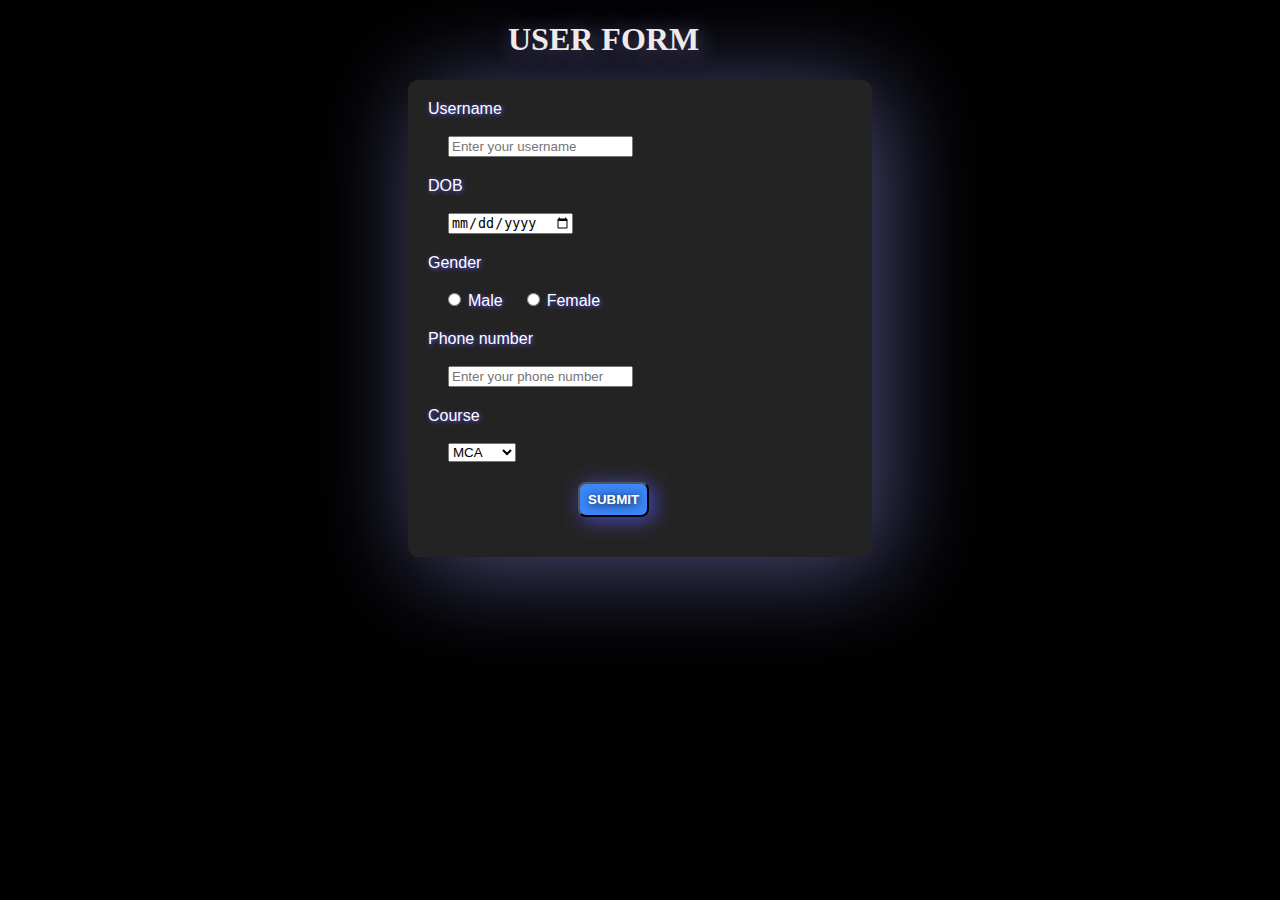
<file: WEEK1/index.html>
<!DOCTYPE html>
<html lang="en">
<head>
    <meta charset="UTF-8">
    <meta name="viewport" content="width=device-width, initial-scale=1.0">
    <link rel="stylesheet" href="style.css">
    <title>Forms - Lets learn it</title>
</head>
<body>
    <h1 class="form">USER FORM</h1>
    <form action="post">
        <div>
        <label for="username">Username</label><br><br>
        <input type="text" name="username" id="username" placeholder="Enter your username">
        </div>
        <div>
            <label for="dob">DOB</label><br><br>
            <input type="date" name="dob" id="dob">
        </div>
        <div>
            <label for="gender">Gender</label><br><br>
            <input type="radio" name="gender" id="male">
            <label for="male">Male</label>
            <input type="radio" name="gender" id="female">
            <label for="female">Female</label>
        </div>
        <div>
            <label for="phone">Phone number</label><br><br>
            <input type="number" name="phone" id="phone" placeholder="Enter your phone number">
        </div>
        <div>
            <label for="course">Course</label><br><br>
            <select name="course" id="course">
                <option value="mca">MCA</option>
                <option value="mba">MBA</option>
                <option value="btech">BTECH</option>
                <option value="msc">MSC</option>
            </select>
        </div>
        <div>
            <button type="button" onclick="location.href='thank.html'"><b>SUBMIT</b></button>
        </div>
    </form>
</body>
</html>
</file>
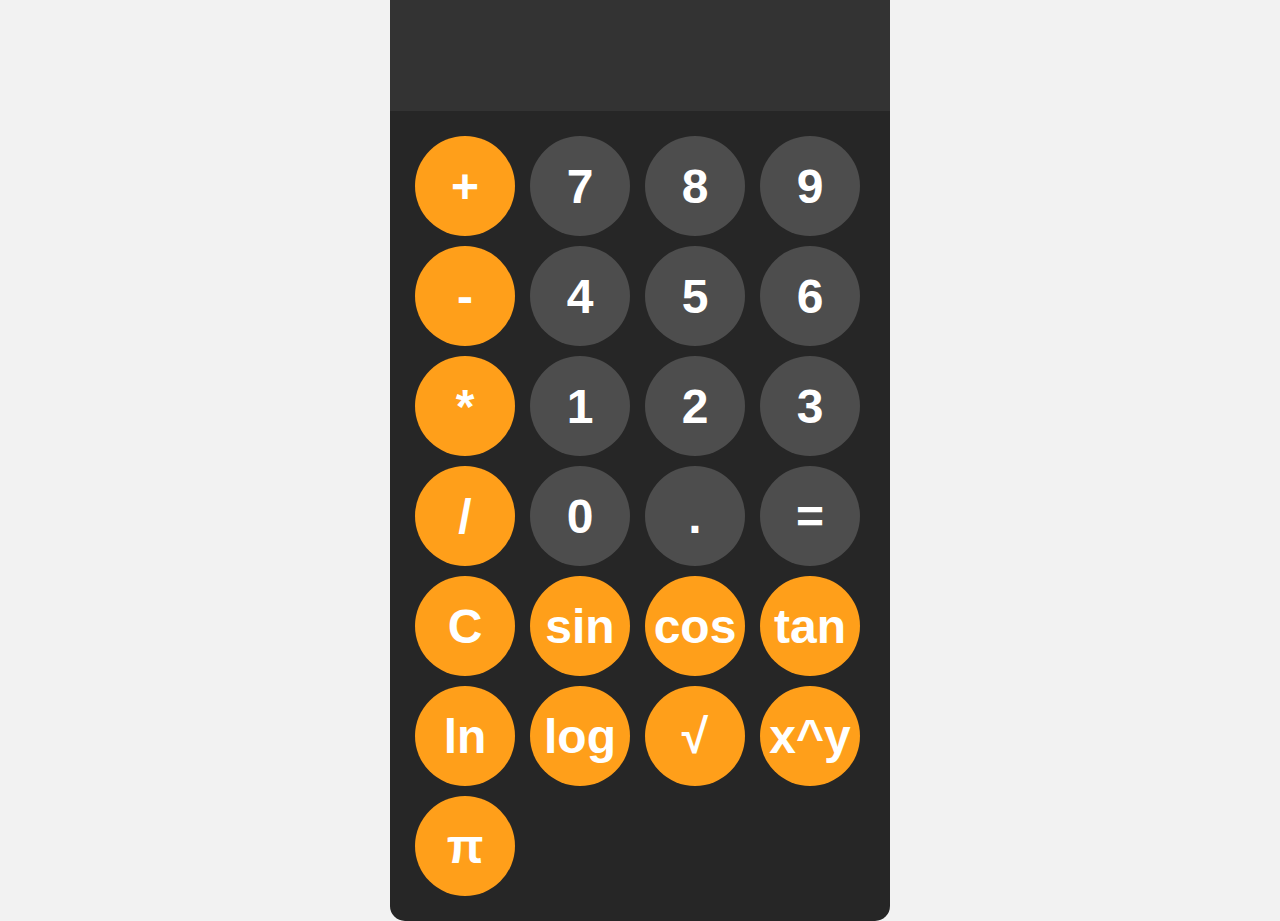
<file: WEEK3/index.html>
<!Doctype html>
<html lang="en">
    <head>
        <meta character="UTF-8">
        <meta name="viewport" content="width=device-width,initial-scale=1.0">
        <title>Document</title>
        <link rel="stylesheet" href="styles.css">
    </head>
    <body>

        <div id="calculator">
            <input id="display" readonly>
            <div id="keys">
                <button onclick="appendToDisplay('+')" class="operator-btn">+</button>
                <button onclick="appendToDisplay('7')">7</button>
                <button onclick="appendToDisplay('8')">8</button>
                <button onclick="appendToDisplay('9')">9</button>
                <button onclick="appendToDisplay('-')"class="operator-btn">-</button>
                <button onclick="appendToDisplay('4')">4</button>
                <button onclick="appendToDisplay('5')">5</button>
                <button onclick="appendToDisplay('6')">6</button>
                <button onclick="appendToDisplay('*')"class="operator-btn">*</button>
                <button onclick="appendToDisplay('1')">1</button>
                <button onclick="appendToDisplay('2')">2</button>
                <button onclick="appendToDisplay('3')">3</button>
                <button onclick="appendToDisplay('/')"class="operator-btn">/</button>
                <button onclick="appendToDisplay('0')">0</button>
                <button onclick="appendToDisplay('.')">.</button>
                <button onclick="calculate()">=</button>
                <button onclick="clearDisplay()" class="operator-btn">C</button>

                <button onclick="appendToDisplay('sin(')" class="operator-btn">sin</button>
                <button onclick="appendToDisplay('cos(')" class="operator-btn">cos</button>
                <button onclick="appendToDisplay('tan(')" class="operator-btn">tan</button>
                <button onclick="appendToDisplay('Math.log(')" class="operator-btn">ln</button>
                <button onclick="appendToDisplay('Math.log10(')" class="operator-btn">log</button>
                <button onclick="appendToDisplay('Math.sqrt(')" class="operator-btn">√</button>
                <button onclick="appendToDisplay('**')" class="operator-btn">x^y</button>
                <button onclick="appendToDisplay('Math.PI')" class="operator-btn">π</button>
            </div>
        </div>
        <script src="index.js"></script>
    </body>
</html>
</file>
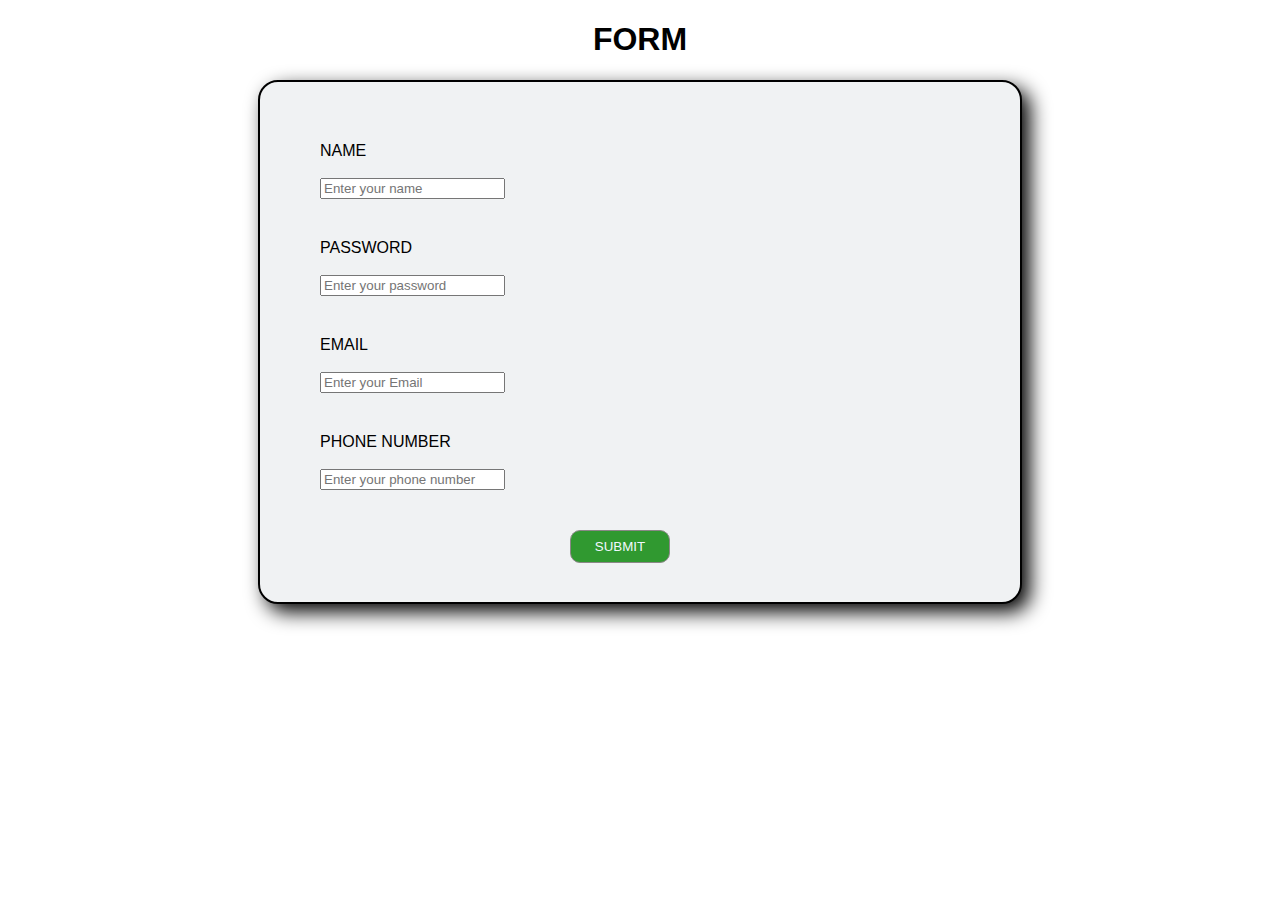
<file: WEEK4/index.html>
<!DOCTYPE html>
<html lang="en">
<head>
    <meta charset="UTF-8">
    <meta name="viewport" content="width=device-width, initial-scale=1.0">
    <title>Week 4</title>
    <link rel="stylesheet" href="style.css">
    <script src="script.js"></script>
</head>
<body>
    <h1>FORM</h1>
    <form action="post">
        <div>
            <label for="name">NAME</label><br><br>
            <input type="text" name="username" id="username" placeholder="Enter your name">
        </div>
        <div>
            <label for="password">PASSWORD</label><br><br>
            <input type="text" name="password" id="password" placeholder="Enter your password">
        </div>
        <div>
            <label for="email">EMAIL</label><br><br>
            <input type="email" name="password" id="password" placeholder="Enter your Email">
        </div>
        <div>
            <label for="mobile">PHONE NUMBER</label><br><br>
            <input type="text" name="phone" id="phone" placeholder="Enter your phone number">
        </div>
        <div>
            <button type="submit">SUBMIT</button>
        </div>
    </form>
</body>
</html>
</file>
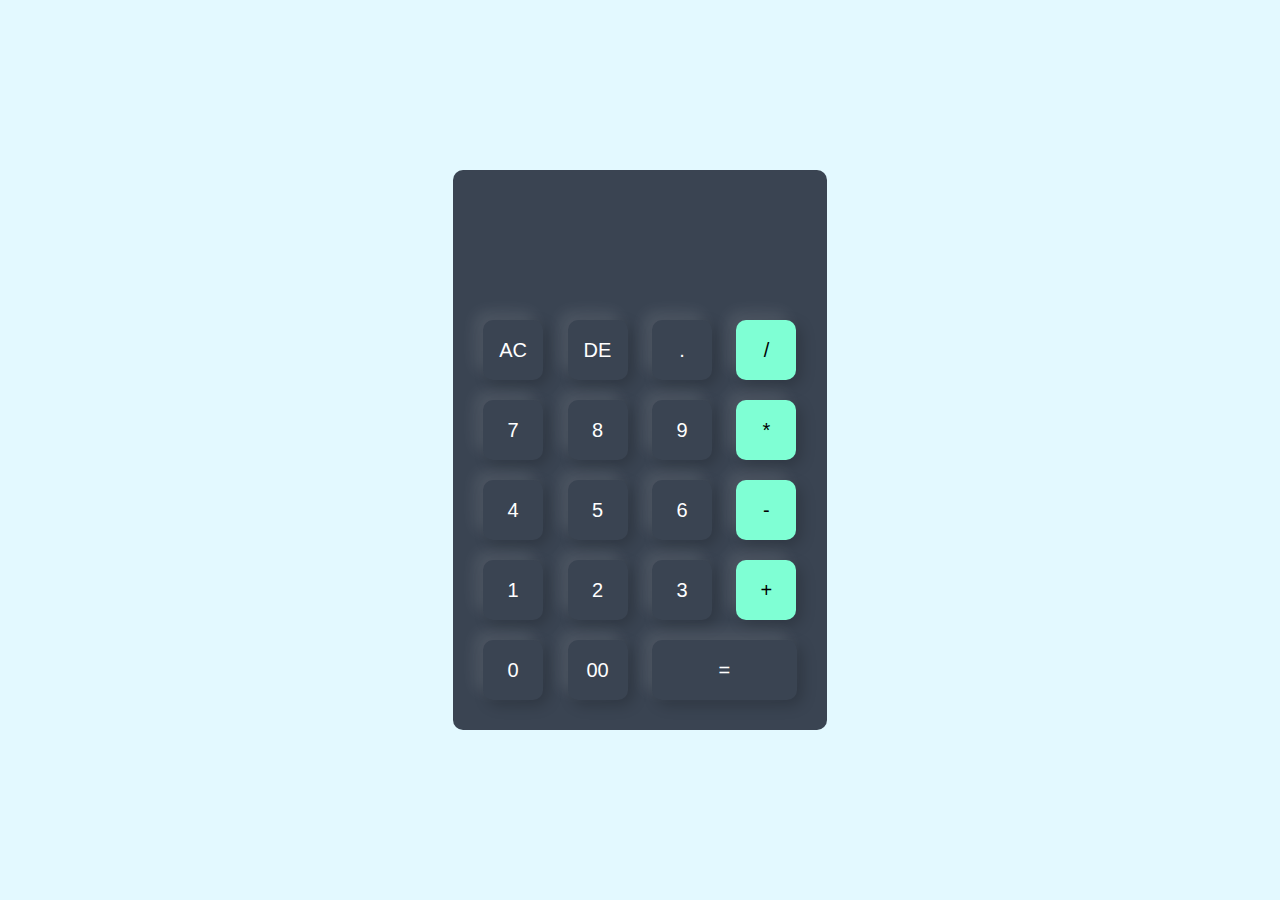
<file: WEEK5/index.html>
<!DOCTYPE html>
<html lang="en">
<head>
    <meta charset="UTF-8">
    <meta name="viewport" content="width=device-width, initial-scale=1.0">
    <link rel="stylesheet" href="style.css">
    <title>Calculator</title>
</head>
<body>
    <div class="container">
        <div class="calculator">
            <form action="">
                <div class="display">
                    <input type="text" name="display">
                </div>
                <div>
                    <input type="button" value="AC" onclick="display.value=''">
                    <input type="button" value="DE" onclick="display.value=display.value.toString().slice(0,-1)">
                    <input type="button" value="." onclick="display.value+='.'">
                    <input class="op" type="button" value="/" onclick="display.value+='/'">
                </div>
                <div>
                    <input type="button" value="7" onclick="display.value+='7'">
                    <input type="button" value="8" onclick="display.value+='8'">
                    <input type="button" value="9" onclick="display.value+='9'">
                    <input class="op" type="button" value="*" onclick="display.value+='*'">
                </div>
                <div>
                    <input type="button" value="4" onclick="display.value+='4'">
                    <input type="button" value="5" onclick="display.value+='5'">
                    <input type="button" value="6" onclick="display.value+='6'">
                    <input class="op" type="button" value="-" onclick="display.value+='-'">
                </div>
                <div>
                    <input type="button" value="1" onclick="display.value+='1'">
                    <input type="button" value="2" onclick="display.value+='2'">
                    <input type="button" value="3" onclick="display.value+='3'">
                    <input class="op" type="button" value="+" onclick="display.value+='+'">
                </div>
                <div>
                    <input type="button" value="0" onclick="display.value+='0'">
                    <input type="button" value="00" onclick="display.value+='00'">
                    <input type="button" value="=" class="equal" onclick="display.value=eval(display.value)">
                </div>
            </form>
        </div>
    </div>
</body>
</html>
</file>
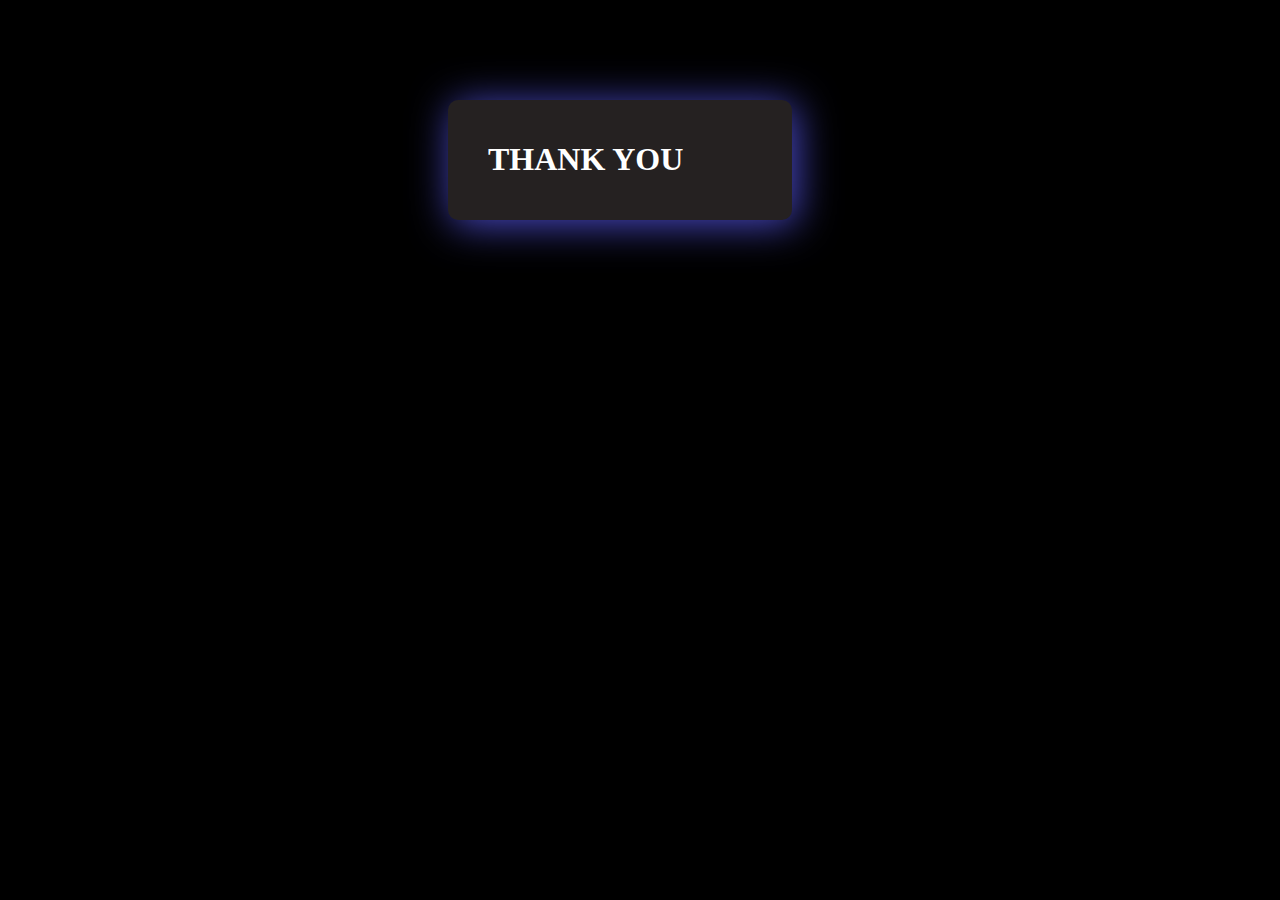
<file: WEEK1/thank.html>
<!DOCTYPE html>
<html lang="en">
<head>
    <meta charset="UTF-8">
    <meta name="viewport" content="width=device-width, initial-scale=1.0">
    <link rel="stylesheet" href="style.css">
    <title>Document</title>
</head>
<body>
    <div class="thank">
        <h1>THANK YOU</h1>
    </div>
</body>
</html>
</file>
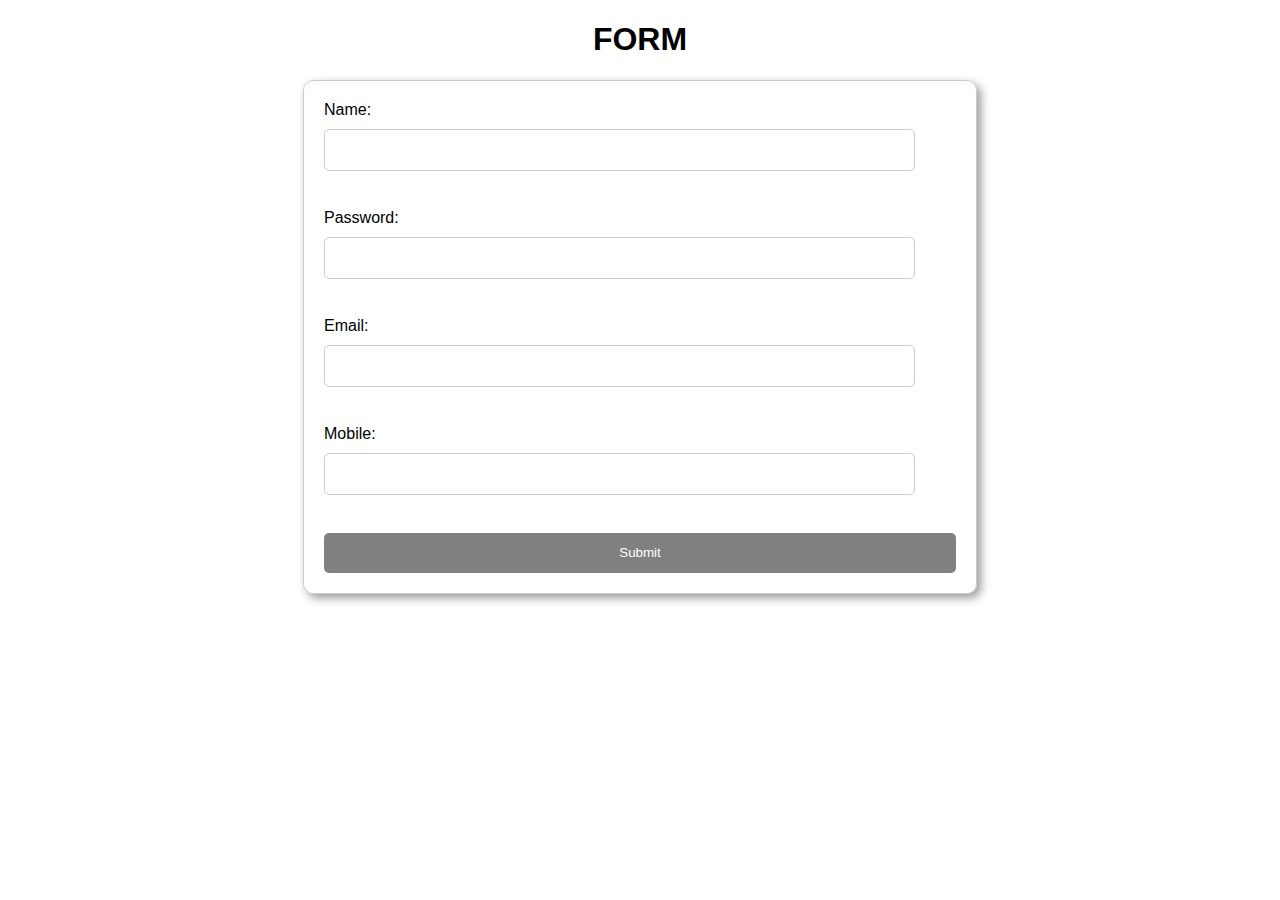
<file: WEEK4/index1.html>
<!DOCTYPE html>
<html>
<head>
	<title>Form Validation</title>
	<link rel="stylesheet" href="style1.css">
</head>
<body>
    <h1>FORM</h1>
	<form id="form">
		<label for="name">Name:</label>
		<input type="text" id="name" name="name"><br><br>
		<label for="password">Password:</label>
		<input type="password" id="password" name="password"><br><br>
		<label for="email">Email:</label>
		<input type="email" id="email" name="email"><br><br>
		<label for="mobile">Mobile:</label>
		<input type="text" id="mobile" name="mobile"><br><br>
		<button id="submit" disabled>Submit</button>
	</form>
	<script src="script1.js"></script>
</body>
</html>
</file>
<file: WEEK1/style.css>
.form{
    margin-left: 500px;
    color: rgb(240, 233, 233);
    text-shadow: 2px 2px 20px rgb(81, 81, 122);
}
form{
    margin-left: 400px;
    margin-right: 400px;
    margin-top: 20px;
    padding: 20px;
    background-color: rgb(36, 35, 35);
    border-radius: 10px;
    box-shadow: 10px 10px 100px rgb(80, 80, 128);
}
div{
    color: white;
    margin-bottom: 20px;
}
label{
    font-family:sans-serif;
    text-shadow: 1px 1px 4px rgb(88, 88, 243);
}
input{
    margin-left: 20px;
}
body{
    background-color: black;
}
select{
    margin-left: 20px;    
}
button{
    padding: 8px;
    border-radius: 8px;
    border-width: 2px;
    margin-left: 150px;
    color: white;
    text-shadow: 1px 1px 8px black;
    background-color: rgb(59, 134, 248);
    box-shadow: 4px 3px 20px rgb(74, 74, 204);
}
a{
    text-decoration: none;
    color: white;
}
.thank{
    padding: 20px;
    padding-left: 40px;
    margin-left: 440px;
    margin-right: 480px;
    margin-top: 100px;
    background-color: rgb(37, 33, 33);
    border-radius: 10px;
    box-shadow: 4px 4px 40px rgb(75, 75, 204);
}
</file>
<file: WEEK3/styles.css>
body{
    margin: 0;
    display: flex;
    justify-content: center;
    align-items: center;
    height: 100vh;
    background-color: hsl(0, 0%, 95%);
}
#calculator{
    font-family: Arial, sans-serif;
    background-color: hsl(0, 0%, 15%);
    border-radius: 15px;
    max-width: 500px;
    overflow: hidden;
}
#display{
    width:100%;
    padding: 20px;
    font-size: 5rem;
    text-align: left;
    border: none;
    background-color: hsl(0, 0%, 20%);
    color: white;
}
#keys{
    display: grid;
    grid-template-columns: repeat(4,1fr);
    gap:10px;
    padding: 25px;
}
button{
    width:100px;
    height:100px;
    border-radius: 50px;
    border: none;
    background-color: hsl(0, 0%, 30%);
    color: white;
    font-size: 3rem;
    font-weight: bold;
    cursor: pointer;
}
button:hover{
    background-color: hsl(0, 0%, 40%);
}
button:active{
    background-color: hsl(0, 0%, 50%);
}
.operator-btn{
    background-color: hsl(35, 100%, 55%);
}
.operator-btn:hover{
    background-color: hsl(35, 100%, 65%);
}
.operator-btn:hover{
    background-color: hsl(35, 100%, 75%);
}
</file>
<file: WEEK4/style.css>
form{
    border: 2px solid black;
    padding: 40px;
    margin-left: 250px;
    margin-right: 250px;
    height: 440px;
    background-color: rgb(240, 242, 243);
    border-radius: 20px;
    box-shadow: 8px 8px 20px black;
}
body{
    background-color: white;
}
h1{
    text-align: center;
    font-family: 'Gill Sans', 'Gill Sans MT', Calibri, 'Trebuchet MS', sans-serif;
}
div{
    padding: 20px;
}
label{
    font-family: 'Gill Sans', 'Gill Sans MT', Calibri, 'Trebuchet MS', sans-serif;
}
button{
    margin-left: 250px ;
    padding: 8px;
    width: 100px;
    background-color: rgb(48, 153, 48);
    border: 1px solid rgb(139, 135, 135);
    border-radius: 10px;
    color: aliceblue;
    transition: padding 0.4s;
}
button:hover{
    margin-left: 250px ;
    padding: 10px;
    width: 100px;
    background-color: rgb(81, 204, 81);
    border: 1px solid rgb(139, 135, 135);
    border-radius: 10px;
    color: rgb(224, 227, 233);
}
button:disabled{
    background-color: gray;
}
</file>
<file: WEEK5/style.css>
*{
    margin: 0;
    padding: 0;
    font-family: sans-serif;
    box-sizing: border-box;
}
.container{
    width: 100%;
    height: 100vh;
    background-color: #e3f9ff;
    display: flex;
    align-items: center;
    justify-content: center;  
}
.calculator{
    background-color: #3a4452;
    padding: 20px;
    border-radius: 10px;
}
.calculator form input{
    border: 0;
    outline: 0;
    width: 60px;
    height: 60px;
    border-radius: 10px;
    box-shadow: -8px -8px 15px rgba(255,255,255,0.1), 5px 5px 15px rgba(0,0,0,0.2);
    background: transparent;
    font-size: 20px;
    color: white;
    cursor: pointer;
    margin: 10px;
}
.calculator form input:hover{
    border: 0;
    outline: 0;
    width: 60px;
    height: 60px;
    border-radius: 10px;
    box-shadow: -8px -8px 15px rgba(255,255,255,0.1), 5px 5px 15px rgba(0,0,0,0.2);
    background: transparent;
    background-color: rgb(114, 113, 113);
    font-size: 20px;
    color: white;
    cursor: pointer;
    margin: 10px;
}
form .display{
    display: flex;
    justify-content: flex-end;
    margin: 20px 0;
}
form .display input{
    text-align: right;
    flex: 1;
    font-size: 45px;
    box-shadow: none;
}
form input.equal{
    width: 145px;
}
.calculator form input.op{
    border: 0;
    outline: 0;
    width: 60px;
    height: 60px;
    border-radius: 10px;
    box-shadow: -8px -8px 15px rgba(255,255,255,0.1), 5px 5px 15px rgba(0,0,0,0.2);
    background: transparent;
    background-color: aquamarine;
    font-size: 20px;
    color: black;
    cursor: pointer;
    margin: 10px;
}
.calculator form input.op:hover{
    border: 0;
    outline: 0;
    width: 60px;
    height: 60px;
    border-radius: 10px;
    box-shadow: -8px -8px 15px rgba(255,255,255,0.1), 5px 5px 15px rgba(0,0,0,0.2);
    background: transparent;
    background-color: rgb(137, 207, 183);
    font-size: 20px;
    color: black;
    cursor: pointer;
    margin: 10px;
}
</file>
<file: WEEK4/style1.css>
body{
    font-family: 'Gill Sans', 'Gill Sans MT', Calibri, 'Trebuchet MS', sans-serif;
}
#form {
	width: 50%;
	margin: 0 auto;
	padding: 20px;
	border: 1px solid #ccc;
	border-radius: 10px;
	box-shadow: 4px 4px 10px rgba(0, 0, 0, 0.4);
}

label {
	display: block;
	margin-bottom: 10px;
}

input[type="text"], input[type="password"], input[type="email"] {
	width: 90%;
	height: 20px;
	margin-bottom: 20px;
	padding: 10px;
	border: 1px solid #ccc;
	border-radius: 5px;
}
h1{
    text-align: center;
}

button {
	width: 100%;
	height: 40px;
	background-color: gray;
	color: white;
	padding: 10px;
	border: none;
	border-radius: 5px;
	cursor: pointer;
}

button:disabled {
	background-color: gray;
	cursor: not-allowed;
}

button:enabled {
	background-color: green;
}
</file>
